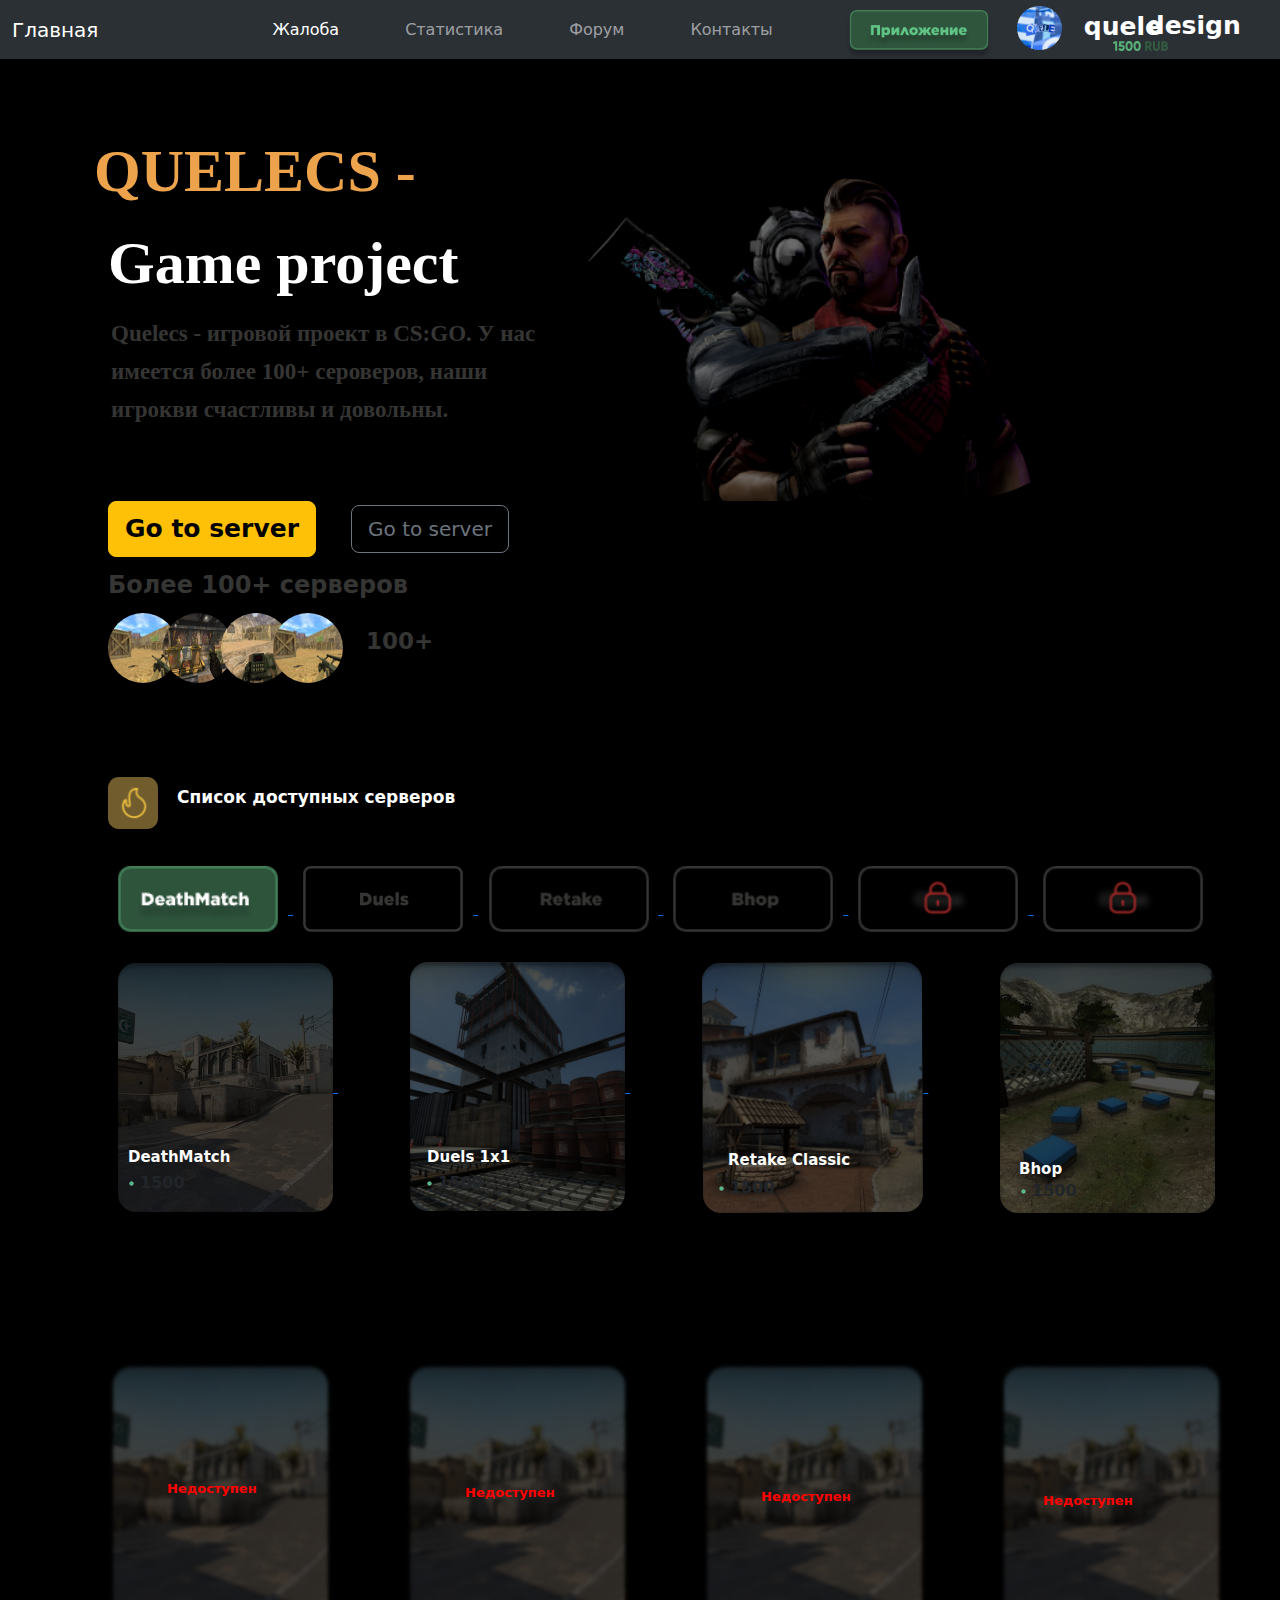
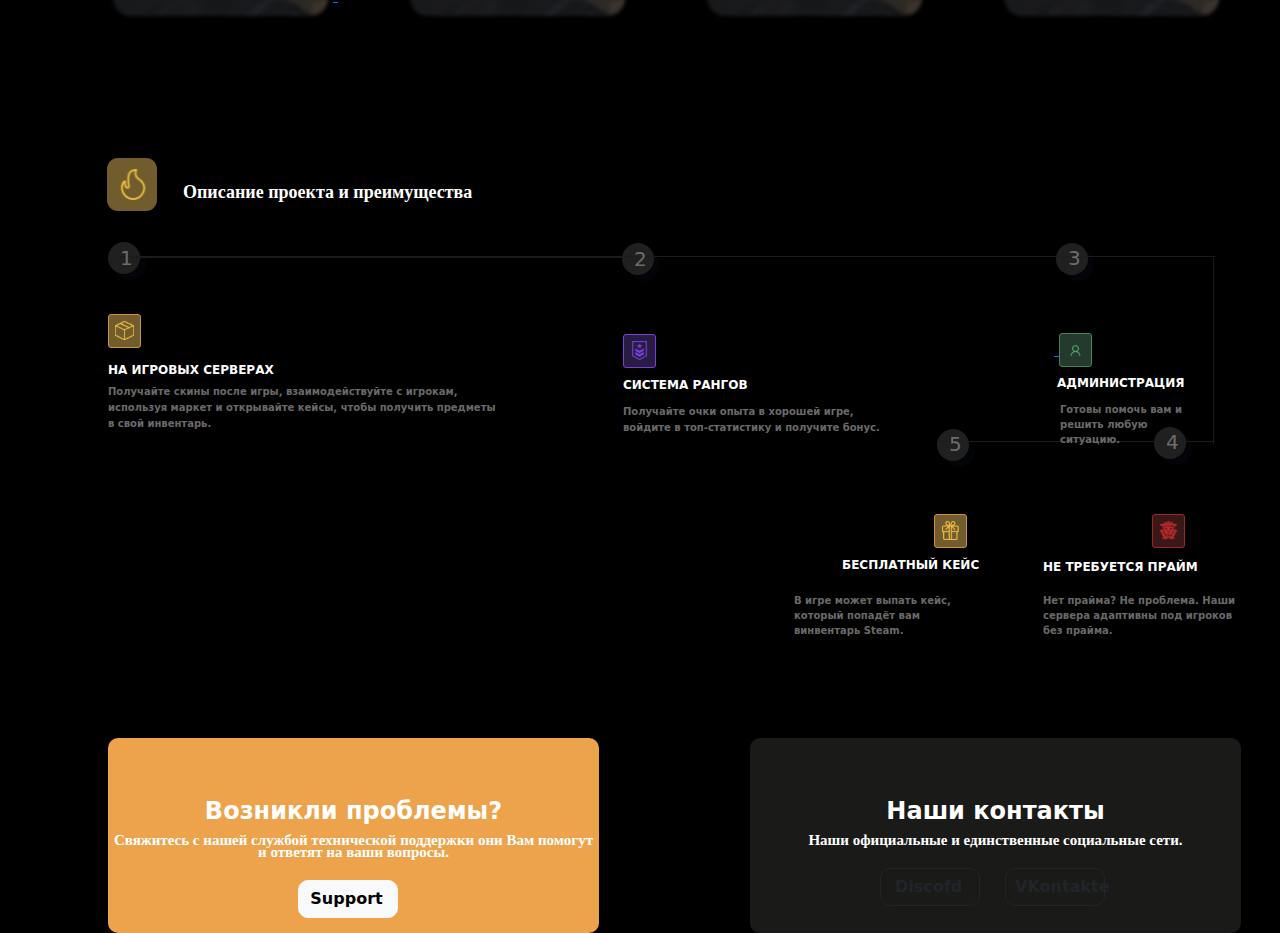
<file: index.html>
<!DOCTYPE html>
<html lang="en">

<head>
    <meta charset="UTF-8">
    <meta name="viewport" content="width=device-width, initial-scale=1.0">
    <title>Document</title>
    <link rel="stylesheet" href="css/styles.css">
    <link rel="stylesheet" href="css/bootstrap.min.css">
</head>

<body style="  background: black;">
    <div class="1">
        <div class="fon">

            <nav class="navbar navbar-expand-lg bg-body-tertiary bg-dark class=" navbar bg-dark border-bottom
                border-body data-bs-theme="dark">
                <div class="container-fluid">
                    <a class="navbar-brand" href="#">Главная</a>
                    <button class="navbar-toggler" type="button" data-bs-toggle="collapse"
                        data-bs-target="#navbarNavAltMarkup" aria-controls="navbarNavAltMarkup" aria-expanded="false"
                        aria-label="Toggle navigation">
                        <span class="navbar-toggler-icon"></span>
                    </button>
                    <div class="collapse navbar-collapse" id="navbarNavAltMarkup" style="
                    position: relative;
                    width: 100px;
                    height: 43px;
                ">
                        <div class="navbar-nav">
                            <a style="
                            position: relative;
                            left: 150px;" class="nav-link active" aria-current="page" href="#">Жалоба</a>
                            <a style="    position: relative;
                            left: 200px;" class="nav-link" href="pades2/index.html"> Статистика</a>
                            <a style="    position: relative;
                            left: 250px;" class="nav-link" href="#">Форум  </a>
                            <a style="    position: relative;
                            left: 300px;" class="nav-link" href="pages1/index.html">Контакты</a>

                        </div>
                        <div style="   
                         position: relative;
                        left: 350px;
                        top: 6px;">
                            <a
                                href="https://www.championat.com/cybersport/article-4127627-istorija-counter-strike--karty-i-pozicii-oruzhie-raskidki-podsadki-i-kontent-ot-igrokov.html"><button
                                    class="btn"><img src="img/приложение.png" alt="" style="width: 150px;"></button>
                        </div></a>

                        <div class="ava">
                            <a
                                href="https://cq.ru/articles/cs-go/counter-strike-global-offensive-rank">
                                <img src="./img/ava 1.svg" alt="" style="width: 45px;"></a>

                            <div class="quele">
                                quele
                            </div>
                            <div class="design">design</div>
                        </div>
                        <div class="rub1500">
                            <img src="img/1500 RUB.svg" alt="" style="position: relative;
                            width: 55px;">
                        </div>
                        <div class="rer">

                            <button onclick="myFunction()" class="btn"><img src="img/Frame 1.svg" alt=""
                                    style="width: 34px;"></button>
                            <a href="http://127.0.0.1:5500/index.html"> <img src="img/Frame 2.svg" alt=""
                                    style="width: 34px;"></a>

                        </div>

                    </div>
                </div>
            </nav>


        </div>

        <div class="QUELECs">
            QUELECS <b>-</b>
        </div>
        <div class="grg">
            Game project
        </div>
        <div class="gta1">
            Quelecs - игровой проект в CS:GO. У нас имеется более 100+ сероверов,
            наши игрокви счастливы и довольны.
        </div>
        <img src="img/35 1.svg" alt="" style="position: relative;
        padding-left: 534px;">
        <div class="gta2">

        </div>
        <div class="gta3">
            <a href="https://tsarvar.com/ru/servers/counter-strike-1.6/country:TJ"> <button type="button"
                    class="btn btn-warning btn-lg" style="    font-size: 25px;
            font-weight: 700;">Go to server</button></a>
            <a href="./pages/index.html">
                <button type="button" class="btn btn-outline-secondary btn-lg" style="position: relative;
                    left: 30px;">Go to server</button>
            </a>

        </div>

        <div class="gta4">
            Более 100+ серверов
        </div>
        <div class="gta5">
            <img src="img/R.jpg" alt="" style=" border-radius: 500px; width: 70px; height: 70px;">




            <img src="img/0b33f98efa0bfc601078e42c9663da0d.jpg" alt="" style=" border-radius: 500px; width: 70px; height: 70px;     position: relative;
                right: 20px;">



            <img src="img/OIP.jpg" alt="" style=" border-radius: 500px; width: 70px; height: 70px;     position: relative;
            right: 37px;">


            <img src="img/R.jpg" alt="" style=" border-radius: 500px; width: 70px; height: 70px;     position: relative;
            right: 60px;
        ">

            <h5 class="gta6">100+</h5>


        </div>

    </div>

    <div class="2">
        <div class="frame">
            <img src="img/Frame 5.svg" alt="" style="width: 50px;">
        </div>
        <div class="gta7">
            Список доступных серверов
        </div>
        <div class="gta8">
            <a href="https://cs-servers.ru/servers-dm">
                <img src="img/приложение2.png" alt="" style="width: 180px;">
            </a>


            <a href="https://cybershoke.net/cs2/servers/duels/ru-moscow">
                <img src="img/приложение.svg " style="width: 180px;">
            </a>


            <a href="https://cybershoke.net/cs2/servers/retake/ru-moscow">
                <img src="img/приложение4.png" alt="" style="width: 180px;
                    
       position: relative;
       bottom: 0px;
      left: 1px;">
            </a>


            <a href="https://cybershoke.net/cs2/servers/bhop/ru-moscow">
                <img src="img/приложение5.png" alt="" style="width: 180px;">
            </a>


            <a href="">
                <img src="img/приложение6.png" alt="" style="width: 180px;">
            </a>


            <a href="">
                <img src="img/приложение6.png" alt="" style="width: 180px;">
            </a>



            <div class="dust">
                <a href="https://cs-servers.ru/servers-dm">
                    <img src="img/Dust_II_(CS-GO) 1.svg" alt="">
                </a>

                <a href="https://cs-servers.ru/servers-dm">
                    <img src="img/1_original 1.svg" alt="" style="position: relative;
                            padding-left: 72px;
                            bottom: 1px; ">
                </a>


                <a href="https://cs-servers.ru/servers-dm">
                    <img src="img/beautyshot 1.svg" alt="" style="    position: relative;
                            padding-left: 72px;">
                </a>



                <a href="https://cs-servers.ru/servers-dm">
                    <img src="img/Без названия 1.svg" alt="" style="    position: relative;
                    padding-left: 72px; ">
                </a>

                <div class="gta9">
                    DeathMatch
                </div>
                <div class="online">
                    <img src="img/5251-online-status 1.svg" alt="">
                    <b>1500</b>
                </div>
                <div class="gta10">
                    Duels 1x1
                </div>
                <div class="online1">
                    <img src="img/5251-online-status 1.svg" alt="">
                    <b>1500</b>
                </div>
                <div class="gta11">
                    Retake Classic
                </div>
                <div class="online2">
                    <img src="img/5251-online-status 1.svg" alt="">
                    <b>1500</b>
                </div>
                <div class="gta12">
                    Bhop
                </div>
                <div class="online3">
                    <img src="img/5251-online-status 1.svg" alt="">
                    <b>1500</b>
                </div>

            </div>

            <div class="dust1">

                <div class="dfd"> Недоступен </div>
                <div class="dfd1"> Недоступен </div>
                <div class="dfd2"> Недоступен </div>
                <div class="dfd3"> Недоступен </div>

                <a href=""><img src="img/Dust_II_(CS-GO) 5.png" alt="" style="    position: relative;
                    bottom: 105px;">

                </a>

                <a href=""><img src="img/Dust_II_(CS-GO) 5.png" alt="" style="    position: relative;
                    bottom: 105px;     padding-left: 67px;"></a>
                <a href=""><img src="img/Dust_II_(CS-GO) 5.png" alt="" style="    position: relative;
                    bottom: 105px;     padding-left: 67px;"></a>
                <a href=""><img src="img/Dust_II_(CS-GO) 5.png" alt="" style="    position: relative;
                 bottom: 105px;     padding-left: 67px;"></a>









            </div>
        </div>
    </div>

    <div class="3">
        <div class="gta13">
            <div class="frame1"><img src="img/Frame 5.svg" alt="" style="width: 50px;"></div>
            Описание проекта и преимущества
        </div>

        <div class="gta14">

            <img src="img/Line 1.svg" alt="" style="    position: relative;
                width: 518px;
                left: 12px;
            top: 3px;
            padding-left: 0px;">
            <b style="position: relative;
            top: -20px;
            color: rgb(109, 109, 108);
            left: 12px;">
                <h5>1</h5>
            </b>




            <div class="gta15">
                <img src="img/Line 1.svg" alt="" style="    position: relative;
                 width: 442px;
                 top: 1.789px;">
                <b style="position: relative;
                  left: 12px;
                   top: -20px;
                   color: rgb(109, 109, 108);">
                    <h5>2</h5>
                </b>
            </div>

            <div class="gta16">
                <img src="img/Line 3.svg" alt="" style="position: relative;
                width: 160px;
                top: 1.90px;">
                <b style="position: relative;
                left: 12px;
                 top:-21px;
                 color: rgb(109, 109, 108);">
                    <h5>3</h5>
                </b>
            </div>

            <div class="line5">
                <img src="img/Line 5.svg" alt="">
                <div class="line6">
                    <img src="img/Line 6.svg" alt="" style="    position: relative;
                    right: -28px;
                    bottom: -2px;">
                    <b style="position: relative;
                    left: 12px;
                     top:-21px;
                     color: rgb(109, 109, 108);">
                        <h5>4</h5>
                    </b>
                </div>
            </div>
            <div class="line7">
                <img src="img/Line 7.svg" alt="">
                <b style="position: relative;
               left: 12px;
                 top:-21px;
                 color: rgb(109, 109, 108);">
                    <h5>5</h5>
                </b>
            </div>
        </div>

        <div class="frame7">





            <a href="https://forcedrop.app"> <img src="img/Frame 7.svg" alt="">
            </a>
            <div class="frame8">НА ИГРОВЫХ СЕРВЕРАХ</div>
            <div class="frame9">Получайте скины после игры, взаимодействуйте с игрокам, используя маркет и открывайте
                кейсы, чтобы получить предметы в свой инвентарь.</div>
        </div>
        <div class="frame10">
            <a href="https://csgamer.ru/guides/rank-csgo"><img src="img/Frame 8.svg" alt="">
            </a>
            <div class="frame11">СИСТЕМА РАНГОВ</div>
            <div class="frame12">Получайте очки опыта в хорошей игре,
                войдите в топ-статистику и получите бонус.</div>
        </div>
        <div class="frame13">
            <a href="https://ru.csgo.com/news/100545-stali-izvestny-daty-letnego-pereryva-na-pro-stsene-v-2024-godu"><svg
                    width="41.000000" height="41.000000" viewBox="0 0 41 41" fill="none"
                    xmlns="http://www.w3.org/2000/svg" xmlns:xlink="http://www.w3.org/1999/xlink" style="position: relative;
                    left: 42px;">

                    <defs>
                        <pattern id="pattern_17_140" patternContentUnits="objectBoundingBox" width="1.000000"
                            height="1.000000">
                            <use xlink:href="#image17_14_0" transform="matrix(0.001953,0,0,0.001953,0,0)" />
                        </pattern>
                        <image id="image17_14_0" width="512.000000" height="512.000000"
                            xlink:href="[data-uri]" />
                    </defs>
                    <rect id="3 1" width="41.000000" height="41.000000" fill="url(#pattern_17_140)"
                        fill-opacity="1.000000" />
                </svg>
                <img src="img/Frame 9.svg" alt="">
            </a>
            <div class="frame14">АДМИНИСТРАЦИЯ</div>
            <div class="frame15">Готовы помочь вам и
                решить любую ситуацию.</div>
        </div>
        <div class="frame17">
            <a href="https://steamcommunity.com/sharedfiles/filedetails/?id=2644018598"><img src="img/Frame 10.svg"
                    alt="" style="position: relative;
                     padding-left: 1152px;"></a>
            <div class="frame18">НЕ ТРЕБУЕТСЯ ПРАЙМ
                <div class="frame19">Нет прайма? Не проблема. Наши сервера
                    адаптивны под игроков без прайма.
                </div>
            </div>

        </div>
        <div class="frame20">
            <a href="https://bloodycase.com/ru/free-cases"><img src="img/Frame 12.svg" alt=""></a>
            <div class="frame21">БЕСПЛАТНЫЙ КЕЙС</div>
            <div class="frame22">
                В игре может выпать кейс, который попадёт вам винвентарь Steam.
            </div>

        </div>






    </div>
    <div class="rut">
        <div class="konteuner">
            <div class="ded">Возникли проблемы?</div>
            <div class="baba">Свяжитесь с нашей службой технической поддержки они Вам помогут
                и ответят на ваши вопросы.
            </div>
            <div class="vbv">
                <button type="button" class="btn btn-light" style="    width: 100px;
                border-radius: 10px;
                position: relative;
                top: 82px;
                padding-left: 9px;
                left: 190px;"><b>Support</b></button>
            </div>
         </div> 
         <div class="konteuner1">
            <div class="ded1">Наши контакты</div>
            <div class="baba1">Наши официальные и единственные
                социальные сети.
            </div>
            <div class="vbv1">
                <a href="https://discord.com/"><button  type="button" class="btn btn-outline-dark" style="    width: 100px;
                border-radius: 10px;
                position: relative;
                top: 82px;
                padding-left: 9px;
                left: 130px;"><b>Discofd</b></button></a>
                 <a href="https://vk.com/"><button  type="button" class="btn btn-outline-dark" style="    width: 100px;
                    border-radius: 10px;
                    position: relative;
                    top: 82px;
                    padding-left: 9px;
                    left: 150px;"><b>VKontakte</b></button></a>
            </div>
    </div> 
    </div>















    </div>




    <script src="https://cdn.jsdelivr.net/npm/@popperjs/core@2.11.8/dist/umd/popper.min.js"
        integrity="sha384-I7E8VVD/ismYTF4hNIPjVp/Zjvgyol6VFvRkX/vR+Vc4jQkC+hVqc2pM8ODewa9r"
        crossorigin="anonymous"></script>
    <script src="https://cdn.jsdelivr.net/npm/bootstrap@5.3.2/dist/js/bootstrap.min.js"
        integrity="sha384-BBtl+eGJRgqQAUMxJ7pMwbEyER4l1g+O15P+16Ep7Q9Q+zqX6gSbd85u4mG4QzX+"
        crossorigin="anonymous"></script>
    <script src="js/main.js"></script>
</body>

</html>
</file>
<file: css/styles.css>
.ava {
    position: relative;
    left: 360px;
    top: 36px;
}

.quele{
    position: relative;
    left: 67px;
    bottom: 42px;
    color: rgb(255, 255, 255);
    font-size: 25px;
    font-weight: 800;

}

.design {
    position: relative;
    left: 130px;
    bottom: 80px;
    color: rgb(255, 255, 255);
    font-size: 25px;
    font-weight: 800;   
}

.rub1500 {
    position: relative;
    left: 362px;
    top: 16px;
    width: 85px;
}

.rer {
    position: relative;
    left: 431px;
}

.QUELECs {
font-family: Gotham;
font-size: 60px;
font-weight: 800;
line-height: 43px;
color: rgb(237, 163, 76);
position: relative;
top: 91px;
padding-left: 94px;
}

.grg {
color: rgb(255, 255, 255);
font-family: Gotham;
font-size: 60px;
font-weight: 800;
line-height: 43px;
position: relative;
top: 140px;
padding-left: 108px;
}

.gta1 {
    color: rgb(53, 53, 52);
    font-family: Gotham;
    font-size: 23px;
    font-weight: 900;
    line-height: 38px;

    width: 545px;
    height: 27px;
    position: relative;
    top: 170px;
    padding-left: 111px;
}

.gta3 {
    position: relative;
    padding-left: 108px;
    padding-top: 0px;
}


.gta4 {
    position: relative;
    padding-left: 108px;
    /* width: 75px; */
    /* height: 44px; */
    color: rgb(53, 53, 52);
padding-top: 10px;
    font-size: 24px;
    font-weight: 800;


}


.gta5 {
    position: relative;
    padding-left: 108px;
    padding-top: 10px;
}

.gta6 {
    position: relative;
    padding-left: 258px;
    color: rgb(53, 53, 52);
    font-size: 23px;
    font-weight: 900;
    bottom: 55px;
}

.frame {
    position: relative;
    padding-left: 108px;
    padding-top: 59px;
}

.gta7 {
    color: rgb(255, 255, 255);
    font-size: 17px;
    font-weight: 800;
    line-height: 10px;
    letter-spacing: 0%;
    position: relative;
    padding-left: 177px;
    bottom: 37px;
}

.gta8 {
    position: relative;
    padding-top: 27px;
    padding-left: 108px;
}

.dust {
    top: 10px;
    position: relative;
    padding-left: 10px;
}

.gta9 {
    color: rgb(253, 253, 253);
    font-size: 15px;
    font-weight: 900;
    position: relative;
    bottom: 67px;
    padding-left: 10px;

}

.online {
    position: relative;
    bottom: 65px;
    padding-left: 10px;
}


.gta10 {
    color: rgb(253, 253, 253);
    font-size: 15px;
    font-weight: 900;
    position: relative;
    bottom: 114px;
    padding-left: 309px;
}

.online1 {
    position: relative;
    bottom: 111px;
    padding-left: 308px;
}

.gta11 {
    color: rgb(253, 253, 253);
    font-size: 15px;
    font-weight: 900;
    position: relative;
    bottom: 157px;
    padding-left: 610px;
}

.online2 {
    position: relative;
    bottom: 153px;
    padding-left: 600px;
}

.gta12 {
    color: rgb(253, 253, 253);
    font-size: 15px;
    font-weight: 900;
    position: relative;
    bottom: 195px;
    padding-left: 901px;
}

.online3 {
    position: relative;
    bottom: 196px;
    padding-left: 902px;
}


.dfd {
    position: relative;
    z-index: 1;
    top: 90px;
    color: red;
    font-size: 13px;
    font-weight: 800;
    padding-left: 59px;
}
.dfd1{
    position: relative;
    z-index: 1;
    top: 74px;
    color: red;
    font-size: 13px;
    font-weight: 800;
    padding-left: 357px;
}

.dfd2 {
    position: relative;
    z-index: 1;
    top: 59px;
    color: red;
    font-size: 13px;
    font-weight: 800;
    padding-left: 653px;
}

.dfd3 {
    position: relative;
    z-index: 1;
    top: 43px;
    color: red;
    font-size: 13px;
    font-weight: 800;
    padding-left: 935px;
}

.gta13 {
    position: relative;
    color: rgb(255, 255, 255);
    font-family: Gilroy;
    font-size: 18px;
    font-weight: 800;
    padding-left: 183px;
}

.frame1 {
    position: relative;
    right: 76px;
    top: 32px;
}

.gta14 {
    background: rgb(32, 32, 32);
    border-radius: 50%;
    box-shadow: 0.375em 0.375em 0 0 rgba(15, 28, 63, 0.125);
    height: 2em;
    width: 2em;
    position: relative;
    left: 108px;
    top: 36px;
}

.gta15 {
    background: rgb(32, 32, 32);
    border-radius: 50%;
    box-shadow: 0.375em 0.375em 0 0 rgba(15, 28, 63, 0.125);
    height: 2em;
    width: 2em;
    position: relative;
    left: 514px;
    top: -55px;
}

.gta16 {
    background: rgb(32, 32, 32);
    border-radius: 50%;
    box-shadow: 0.375em 0.375em 0 0 rgba(15, 28, 63, 0.125);
    height: 2em;
    width: 2em;
    position: relative;
    left: 948px;
    top: -87px;
}

.frame7 {
    position: relative;
    top: 76px;
    padding-left: 108px;
}


.frame8 {
    color: rgb(255, 255, 255);
font-size: 12px;
font-weight: 900;
line-height: 14px;
position: relative;
top: 15px;
}

.frame9 {
    color: rgb(106, 105, 105);
    font-size: 10px;
    font-weight: 900;
    line-height: 16px;
    position: relative;
    top: 22px;
    width: 388px;

}

.frame10 {
    position: relative;
    padding-left: 623px;
}

.frame11 {
    color: rgb(255, 255, 255);
    font-size: 12px;
    font-weight: 900;
    line-height: 14px;
    position: relative;
    top: 10px;
}

.frame12 {
    color: rgb(106, 105, 105);
    font-size: 10px;
    font-weight: 900;
    line-height: 16px;
    position: relative;
    top: 22px;
    width: 258px;
}

.frame13 {
    position: relative;
    padding-left: 1013px;
    bottom: 84px;
}

.frame14 {
    color: rgb(255, 255, 255);
    font-size: 12px;
    font-weight: 900;
    line-height: 14px;
    position: relative;
    padding-left: 44px;
    top: 5px;
}

.frame15 {
    color: rgb(106, 105, 105);
    font-size: 10px;
    font-weight: 900;
    position: relative;
    top: 17px;
    width: 191px;
    padding-left: 47px;
}

.line5 {
    position: relative;
    padding-left: 1105px;
    top: -104px;
}

.line6 {
    background: rgb(32, 32, 32);
    border-radius: 50%;
    box-shadow: 0.375em 0.375em 0 0 rgba(15, 28, 63, 0.125);
    height: 2em;
    width: 2em;
    position: relative;
    left: -59px;
    top: -17px;  
} 

.frame18 {
    color: rgb(255, 255, 255);
    font-size: 12px;
    font-weight: 900;
    letter-spacing: 0%;
    position: relative;
    padding-left: 1043px;
    top: 10px;
}

.frame19 {
    color: rgb(106, 105, 105);
    font-size: 10px;
    font-weight: 900;
    position: relative;
    top: 17px;
    width: 197px;
}

.line7 {
    background: rgb(32, 32, 32);
    border-radius: 50%;
    box-shadow: 0.375em 0.375em 0 0 rgba(15, 28, 63, 0.125);
    height: 2em;
    width: 2em;
    position: relative;
    left: 829px;
    top: -151px;

}

.frame20 {
    position: relative;
    padding-left: 934px;
    top: -97px;
}

.frame21 {
    color: rgb(255, 255, 255);
    /* font-family: Gotham; */
    font-size: 12px;
    font-weight: 900;
    position: relative;
    right: 92px;
    top: 8px;
}

.frame22 {
    color: rgb(106, 105, 105);
    font-size: 10px;
    font-weight: 900;
    width: 183px;
    position: relative;
    right: 140px;
    top: 27px;
}

.rut {
    position: relative;
    top: 30px;
    padding-left: 108px;
}

.konteuner {
    position: absolute;
    width: 491px;
    height: 195px;
    border-radius: 10px;
    background: rgb(237, 163, 76);
}

.ded {
    color: rgb(255, 255, 255);
    font-size: 24px;
    font-weight: 900;
    text-align: center;
    position: relative;
    top: 55px;
}

.baba {
    color: rgb(255, 255, 255);
    font-family: Glory;
    font-size: 15px;
    font-weight: 800;
    line-height: 12px;
    text-align: center;
    position: relative;
    top: 60px;
}


.konteuner1 {
    position: absolute;
    left: 750px;
    width: 491px;
    height: 195px;
    border-radius: 10px;
    background: rgb(26, 26, 25);
}

.ded1 {
    color: rgb(255, 255, 255);
    font-size: 24px;
    font-weight: 900;
    text-align: center;
    position: relative;
    top: 55px;
}

.baba1 {
    color: rgb(255, 255, 255);
    font-family: Glory;
    font-size: 15px;
    font-weight: 800;
    line-height: 12px;
    text-align: center;
    position: relative;
    top: 60px;
}
</file>
